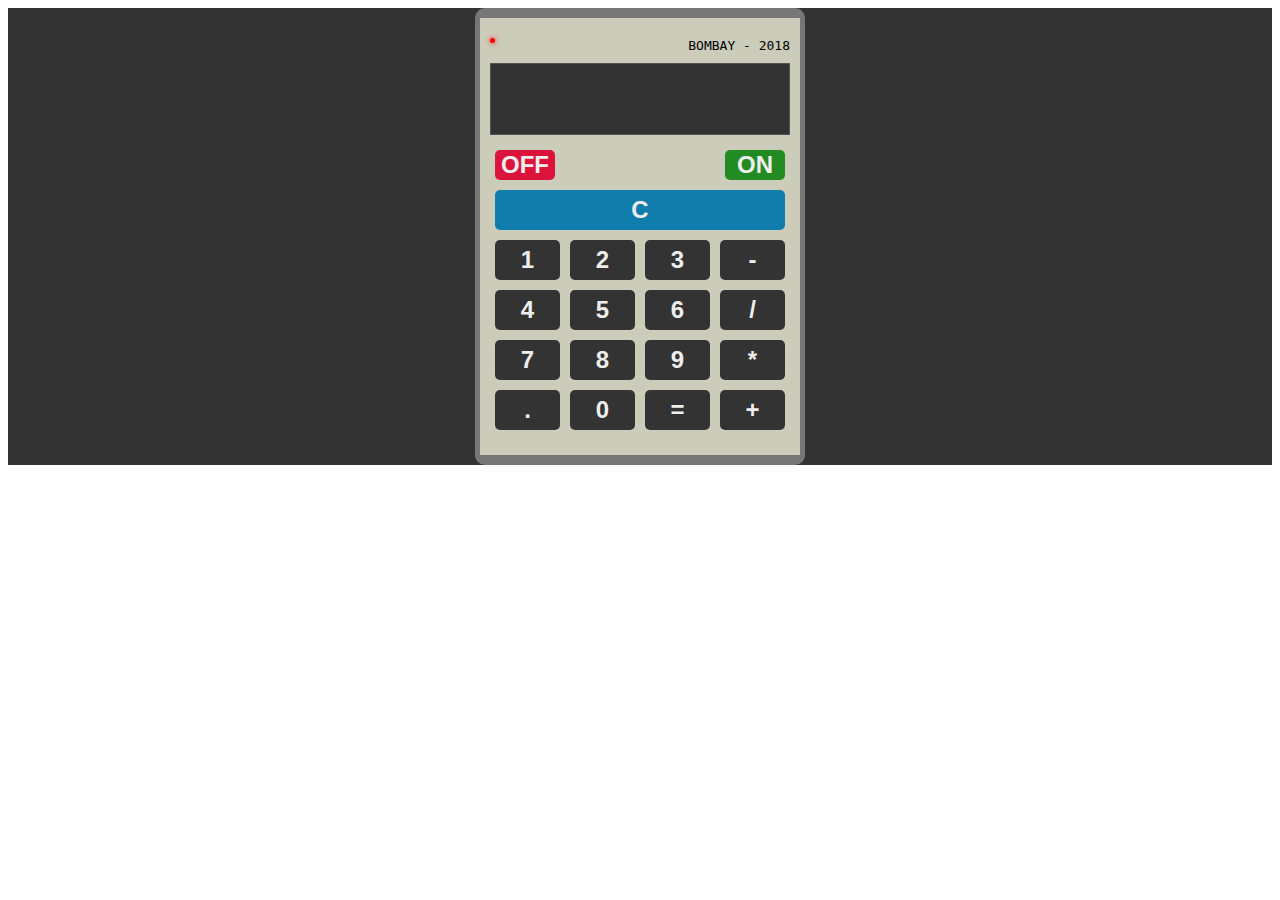
<file: index.html>
<title>new day</title>
<link rel="stylesheet" href="js/jquery-ui-1.12.1.custom/jquery-ui.css">
<link rel="stylesheet" href="style.css">
<body>
  <div class="wrapper" style="background: #333;">
    <div class="calculator">
      <div class="model">
        <div class="indicator">
          <div id="led" class="off-indicator"></div>
        </div><div>BOMBAY - 2018</div>
      </div>

      <div id="display" class="screen">
        <p class="inner-display" id="numbers">0</p>
        <p class="inner-display" id="off-state">
          <span id="off" class="pre">GOODBYE!</span>
        </p>
      </div>

      <div class="btn-pad">
        <div class="power">
          <input type="button" id="btn-off" name="" value="OFF">
          <input type="button" id="btn-on" name="" value="ON">
        </div>
        <div class="row1"><input type="button" id="btn-c" name="" value="C"></div>
        <div class="row1"><input type="button" id="btn-1" name="" value="1"><input type="button" id="btn-2" name="" value="2"><input type="button" id="btn-3" name="" value="3"><input type="button" id="btn-minus" name="" value="-"></div>
        <div class="row1"><input type="button" id="4" name="" value="4"><input type="button" id="btn-5" name="" value="5"><input type="button" id="btn-6" name="" value="6"><input type="button" id="btn-divide" name="" value="/"></div>
        <div class="row1"><input type="button" id="7" name="" value="7"><input type="button" id="btn-8" name="" value="8"><input type="button" id="btn-9" name="" value="9"><input type="button" id="btn-times" name="" value="*"></div>
        <div class="row1"><input type="button" id="btn-dot" name="" value="."><input type="button" id="btn-0" name="" value="0"><input type="button" id="btn-equals" name="" value="="><input type="button" id="btn-add" name="" value="+"></div>
      </div>
    </div>
  </div>
<script src="js/jquery-ui-1.12.1.custom/external/jquery/jquery.js"></script>
<script src="js/jquery-ui-1.12.1.custom/jquery-ui.js"></script>
<script src="js/script.js"></script>
</body>
</file>
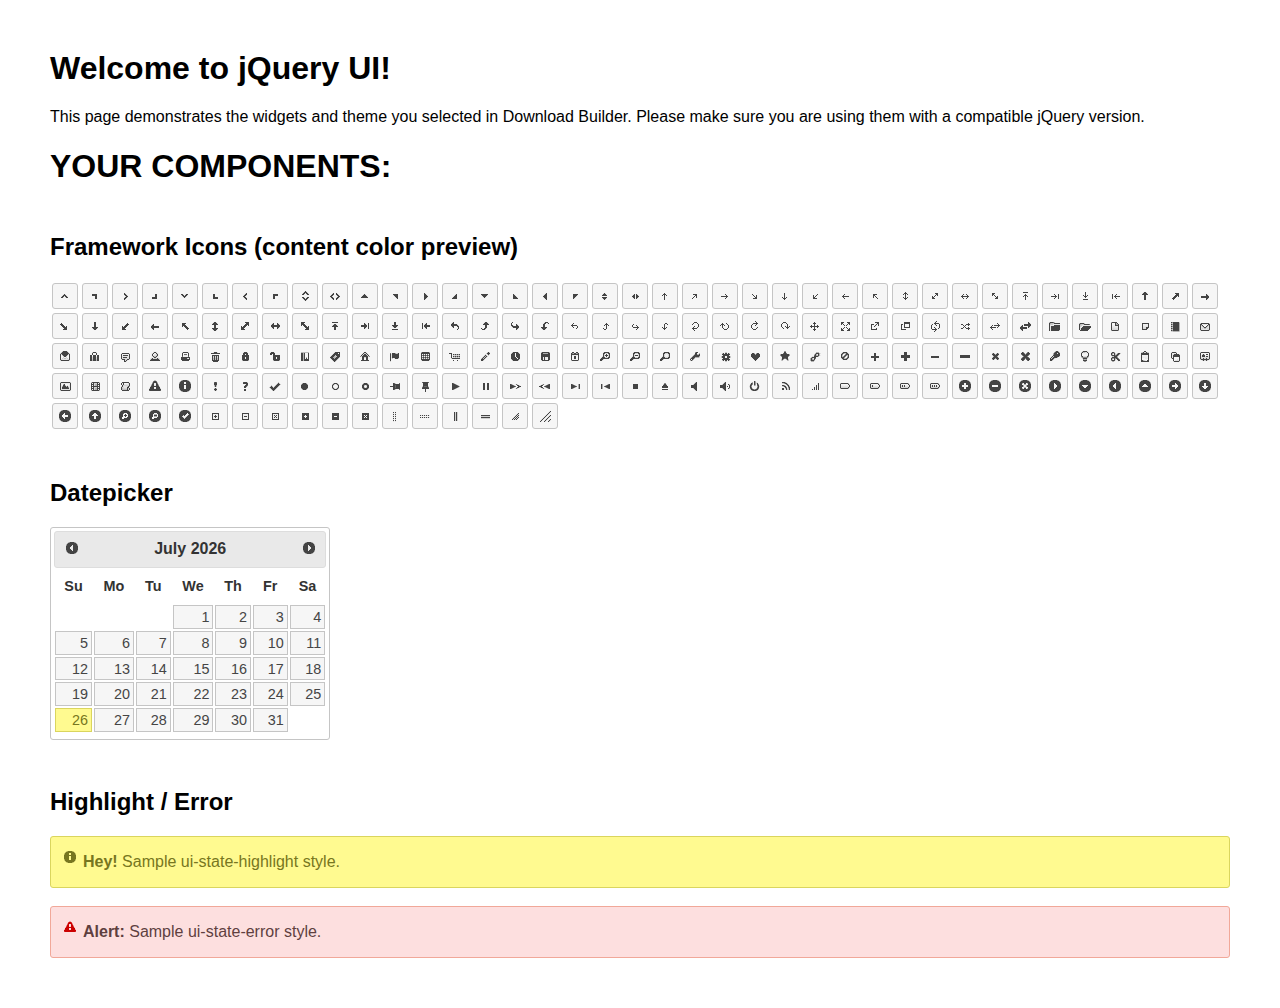
<file: js/jquery-ui-1.12.1.custom/index.html>
<!doctype html>
<html lang="us">
<head>
	<meta charset="utf-8">
	<title>jQuery UI Example Page</title>
	<link href="jquery-ui.css" rel="stylesheet">
	<style>
	body{
		font-family: "Trebuchet MS", sans-serif;
		margin: 50px;
	}
	.demoHeaders {
		margin-top: 2em;
	}
	#dialog-link {
		padding: .4em 1em .4em 20px;
		text-decoration: none;
		position: relative;
	}
	#dialog-link span.ui-icon {
		margin: 0 5px 0 0;
		position: absolute;
		left: .2em;
		top: 50%;
		margin-top: -8px;
	}
	#icons {
		margin: 0;
		padding: 0;
	}
	#icons li {
		margin: 2px;
		position: relative;
		padding: 4px 0;
		cursor: pointer;
		float: left;
		list-style: none;
	}
	#icons span.ui-icon {
		float: left;
		margin: 0 4px;
	}
	.fakewindowcontain .ui-widget-overlay {
		position: absolute;
	}
	select {
		width: 200px;
	}
	</style>
</head>
<body>

<h1>Welcome to jQuery UI!</h1>

<div class="ui-widget">
	<p>This page demonstrates the widgets and theme you selected in Download Builder. Please make sure you are using them with a compatible jQuery version.</p>
</div>

<h1>YOUR COMPONENTS:</h1>
















<h2 class="demoHeaders">Framework Icons (content color preview)</h2>
<ul id="icons" class="ui-widget ui-helper-clearfix">
	<li class="ui-state-default ui-corner-all" title=".ui-icon-caret-1-n"><span class="ui-icon ui-icon-caret-1-n"></span></li>
	<li class="ui-state-default ui-corner-all" title=".ui-icon-caret-1-ne"><span class="ui-icon ui-icon-caret-1-ne"></span></li>
	<li class="ui-state-default ui-corner-all" title=".ui-icon-caret-1-e"><span class="ui-icon ui-icon-caret-1-e"></span></li>
	<li class="ui-state-default ui-corner-all" title=".ui-icon-caret-1-se"><span class="ui-icon ui-icon-caret-1-se"></span></li>
	<li class="ui-state-default ui-corner-all" title=".ui-icon-caret-1-s"><span class="ui-icon ui-icon-caret-1-s"></span></li>
	<li class="ui-state-default ui-corner-all" title=".ui-icon-caret-1-sw"><span class="ui-icon ui-icon-caret-1-sw"></span></li>
	<li class="ui-state-default ui-corner-all" title=".ui-icon-caret-1-w"><span class="ui-icon ui-icon-caret-1-w"></span></li>
	<li class="ui-state-default ui-corner-all" title=".ui-icon-caret-1-nw"><span class="ui-icon ui-icon-caret-1-nw"></span></li>
	<li class="ui-state-default ui-corner-all" title=".ui-icon-caret-2-n-s"><span class="ui-icon ui-icon-caret-2-n-s"></span></li>
	<li class="ui-state-default ui-corner-all" title=".ui-icon-caret-2-e-w"><span class="ui-icon ui-icon-caret-2-e-w"></span></li>
	<li class="ui-state-default ui-corner-all" title=".ui-icon-triangle-1-n"><span class="ui-icon ui-icon-triangle-1-n"></span></li>
	<li class="ui-state-default ui-corner-all" title=".ui-icon-triangle-1-ne"><span class="ui-icon ui-icon-triangle-1-ne"></span></li>
	<li class="ui-state-default ui-corner-all" title=".ui-icon-triangle-1-e"><span class="ui-icon ui-icon-triangle-1-e"></span></li>
	<li class="ui-state-default ui-corner-all" title=".ui-icon-triangle-1-se"><span class="ui-icon ui-icon-triangle-1-se"></span></li>
	<li class="ui-state-default ui-corner-all" title=".ui-icon-triangle-1-s"><span class="ui-icon ui-icon-triangle-1-s"></span></li>
	<li class="ui-state-default ui-corner-all" title=".ui-icon-triangle-1-sw"><span class="ui-icon ui-icon-triangle-1-sw"></span></li>
	<li class="ui-state-default ui-corner-all" title=".ui-icon-triangle-1-w"><span class="ui-icon ui-icon-triangle-1-w"></span></li>
	<li class="ui-state-default ui-corner-all" title=".ui-icon-triangle-1-nw"><span class="ui-icon ui-icon-triangle-1-nw"></span></li>
	<li class="ui-state-default ui-corner-all" title=".ui-icon-triangle-2-n-s"><span class="ui-icon ui-icon-triangle-2-n-s"></span></li>
	<li class="ui-state-default ui-corner-all" title=".ui-icon-triangle-2-e-w"><span class="ui-icon ui-icon-triangle-2-e-w"></span></li>
	<li class="ui-state-default ui-corner-all" title=".ui-icon-arrow-1-n"><span class="ui-icon ui-icon-arrow-1-n"></span></li>
	<li class="ui-state-default ui-corner-all" title=".ui-icon-arrow-1-ne"><span class="ui-icon ui-icon-arrow-1-ne"></span></li>
	<li class="ui-state-default ui-corner-all" title=".ui-icon-arrow-1-e"><span class="ui-icon ui-icon-arrow-1-e"></span></li>
	<li class="ui-state-default ui-corner-all" title=".ui-icon-arrow-1-se"><span class="ui-icon ui-icon-arrow-1-se"></span></li>
	<li class="ui-state-default ui-corner-all" title=".ui-icon-arrow-1-s"><span class="ui-icon ui-icon-arrow-1-s"></span></li>
	<li class="ui-state-default ui-corner-all" title=".ui-icon-arrow-1-sw"><span class="ui-icon ui-icon-arrow-1-sw"></span></li>
	<li class="ui-state-default ui-corner-all" title=".ui-icon-arrow-1-w"><span class="ui-icon ui-icon-arrow-1-w"></span></li>
	<li class="ui-state-default ui-corner-all" title=".ui-icon-arrow-1-nw"><span class="ui-icon ui-icon-arrow-1-nw"></span></li>
	<li class="ui-state-default ui-corner-all" title=".ui-icon-arrow-2-n-s"><span class="ui-icon ui-icon-arrow-2-n-s"></span></li>
	<li class="ui-state-default ui-corner-all" title=".ui-icon-arrow-2-ne-sw"><span class="ui-icon ui-icon-arrow-2-ne-sw"></span></li>
	<li class="ui-state-default ui-corner-all" title=".ui-icon-arrow-2-e-w"><span class="ui-icon ui-icon-arrow-2-e-w"></span></li>
	<li class="ui-state-default ui-corner-all" title=".ui-icon-arrow-2-se-nw"><span class="ui-icon ui-icon-arrow-2-se-nw"></span></li>
	<li class="ui-state-default ui-corner-all" title=".ui-icon-arrowstop-1-n"><span class="ui-icon ui-icon-arrowstop-1-n"></span></li>
	<li class="ui-state-default ui-corner-all" title=".ui-icon-arrowstop-1-e"><span class="ui-icon ui-icon-arrowstop-1-e"></span></li>
	<li class="ui-state-default ui-corner-all" title=".ui-icon-arrowstop-1-s"><span class="ui-icon ui-icon-arrowstop-1-s"></span></li>
	<li class="ui-state-default ui-corner-all" title=".ui-icon-arrowstop-1-w"><span class="ui-icon ui-icon-arrowstop-1-w"></span></li>
	<li class="ui-state-default ui-corner-all" title=".ui-icon-arrowthick-1-n"><span class="ui-icon ui-icon-arrowthick-1-n"></span></li>
	<li class="ui-state-default ui-corner-all" title=".ui-icon-arrowthick-1-ne"><span class="ui-icon ui-icon-arrowthick-1-ne"></span></li>
	<li class="ui-state-default ui-corner-all" title=".ui-icon-arrowthick-1-e"><span class="ui-icon ui-icon-arrowthick-1-e"></span></li>
	<li class="ui-state-default ui-corner-all" title=".ui-icon-arrowthick-1-se"><span class="ui-icon ui-icon-arrowthick-1-se"></span></li>
	<li class="ui-state-default ui-corner-all" title=".ui-icon-arrowthick-1-s"><span class="ui-icon ui-icon-arrowthick-1-s"></span></li>
	<li class="ui-state-default ui-corner-all" title=".ui-icon-arrowthick-1-sw"><span class="ui-icon ui-icon-arrowthick-1-sw"></span></li>
	<li class="ui-state-default ui-corner-all" title=".ui-icon-arrowthick-1-w"><span class="ui-icon ui-icon-arrowthick-1-w"></span></li>
	<li class="ui-state-default ui-corner-all" title=".ui-icon-arrowthick-1-nw"><span class="ui-icon ui-icon-arrowthick-1-nw"></span></li>
	<li class="ui-state-default ui-corner-all" title=".ui-icon-arrowthick-2-n-s"><span class="ui-icon ui-icon-arrowthick-2-n-s"></span></li>
	<li class="ui-state-default ui-corner-all" title=".ui-icon-arrowthick-2-ne-sw"><span class="ui-icon ui-icon-arrowthick-2-ne-sw"></span></li>
	<li class="ui-state-default ui-corner-all" title=".ui-icon-arrowthick-2-e-w"><span class="ui-icon ui-icon-arrowthick-2-e-w"></span></li>
	<li class="ui-state-default ui-corner-all" title=".ui-icon-arrowthick-2-se-nw"><span class="ui-icon ui-icon-arrowthick-2-se-nw"></span></li>
	<li class="ui-state-default ui-corner-all" title=".ui-icon-arrowthickstop-1-n"><span class="ui-icon ui-icon-arrowthickstop-1-n"></span></li>
	<li class="ui-state-default ui-corner-all" title=".ui-icon-arrowthickstop-1-e"><span class="ui-icon ui-icon-arrowthickstop-1-e"></span></li>
	<li class="ui-state-default ui-corner-all" title=".ui-icon-arrowthickstop-1-s"><span class="ui-icon ui-icon-arrowthickstop-1-s"></span></li>
	<li class="ui-state-default ui-corner-all" title=".ui-icon-arrowthickstop-1-w"><span class="ui-icon ui-icon-arrowthickstop-1-w"></span></li>
	<li class="ui-state-default ui-corner-all" title=".ui-icon-arrowreturnthick-1-w"><span class="ui-icon ui-icon-arrowreturnthick-1-w"></span></li>
	<li class="ui-state-default ui-corner-all" title=".ui-icon-arrowreturnthick-1-n"><span class="ui-icon ui-icon-arrowreturnthick-1-n"></span></li>
	<li class="ui-state-default ui-corner-all" title=".ui-icon-arrowreturnthick-1-e"><span class="ui-icon ui-icon-arrowreturnthick-1-e"></span></li>
	<li class="ui-state-default ui-corner-all" title=".ui-icon-arrowreturnthick-1-s"><span class="ui-icon ui-icon-arrowreturnthick-1-s"></span></li>
	<li class="ui-state-default ui-corner-all" title=".ui-icon-arrowreturn-1-w"><span class="ui-icon ui-icon-arrowreturn-1-w"></span></li>
	<li class="ui-state-default ui-corner-all" title=".ui-icon-arrowreturn-1-n"><span class="ui-icon ui-icon-arrowreturn-1-n"></span></li>
	<li class="ui-state-default ui-corner-all" title=".ui-icon-arrowreturn-1-e"><span class="ui-icon ui-icon-arrowreturn-1-e"></span></li>
	<li class="ui-state-default ui-corner-all" title=".ui-icon-arrowreturn-1-s"><span class="ui-icon ui-icon-arrowreturn-1-s"></span></li>
	<li class="ui-state-default ui-corner-all" title=".ui-icon-arrowrefresh-1-w"><span class="ui-icon ui-icon-arrowrefresh-1-w"></span></li>
	<li class="ui-state-default ui-corner-all" title=".ui-icon-arrowrefresh-1-n"><span class="ui-icon ui-icon-arrowrefresh-1-n"></span></li>
	<li class="ui-state-default ui-corner-all" title=".ui-icon-arrowrefresh-1-e"><span class="ui-icon ui-icon-arrowrefresh-1-e"></span></li>
	<li class="ui-state-default ui-corner-all" title=".ui-icon-arrowrefresh-1-s"><span class="ui-icon ui-icon-arrowrefresh-1-s"></span></li>
	<li class="ui-state-default ui-corner-all" title=".ui-icon-arrow-4"><span class="ui-icon ui-icon-arrow-4"></span></li>
	<li class="ui-state-default ui-corner-all" title=".ui-icon-arrow-4-diag"><span class="ui-icon ui-icon-arrow-4-diag"></span></li>
	<li class="ui-state-default ui-corner-all" title=".ui-icon-extlink"><span class="ui-icon ui-icon-extlink"></span></li>
	<li class="ui-state-default ui-corner-all" title=".ui-icon-newwin"><span class="ui-icon ui-icon-newwin"></span></li>
	<li class="ui-state-default ui-corner-all" title=".ui-icon-refresh"><span class="ui-icon ui-icon-refresh"></span></li>
	<li class="ui-state-default ui-corner-all" title=".ui-icon-shuffle"><span class="ui-icon ui-icon-shuffle"></span></li>
	<li class="ui-state-default ui-corner-all" title=".ui-icon-transfer-e-w"><span class="ui-icon ui-icon-transfer-e-w"></span></li>
	<li class="ui-state-default ui-corner-all" title=".ui-icon-transferthick-e-w"><span class="ui-icon ui-icon-transferthick-e-w"></span></li>
	<li class="ui-state-default ui-corner-all" title=".ui-icon-folder-collapsed"><span class="ui-icon ui-icon-folder-collapsed"></span></li>
	<li class="ui-state-default ui-corner-all" title=".ui-icon-folder-open"><span class="ui-icon ui-icon-folder-open"></span></li>
	<li class="ui-state-default ui-corner-all" title=".ui-icon-document"><span class="ui-icon ui-icon-document"></span></li>
	<li class="ui-state-default ui-corner-all" title=".ui-icon-document-b"><span class="ui-icon ui-icon-document-b"></span></li>
	<li class="ui-state-default ui-corner-all" title=".ui-icon-note"><span class="ui-icon ui-icon-note"></span></li>
	<li class="ui-state-default ui-corner-all" title=".ui-icon-mail-closed"><span class="ui-icon ui-icon-mail-closed"></span></li>
	<li class="ui-state-default ui-corner-all" title=".ui-icon-mail-open"><span class="ui-icon ui-icon-mail-open"></span></li>
	<li class="ui-state-default ui-corner-all" title=".ui-icon-suitcase"><span class="ui-icon ui-icon-suitcase"></span></li>
	<li class="ui-state-default ui-corner-all" title=".ui-icon-comment"><span class="ui-icon ui-icon-comment"></span></li>
	<li class="ui-state-default ui-corner-all" title=".ui-icon-person"><span class="ui-icon ui-icon-person"></span></li>
	<li class="ui-state-default ui-corner-all" title=".ui-icon-print"><span class="ui-icon ui-icon-print"></span></li>
	<li class="ui-state-default ui-corner-all" title=".ui-icon-trash"><span class="ui-icon ui-icon-trash"></span></li>
	<li class="ui-state-default ui-corner-all" title=".ui-icon-locked"><span class="ui-icon ui-icon-locked"></span></li>
	<li class="ui-state-default ui-corner-all" title=".ui-icon-unlocked"><span class="ui-icon ui-icon-unlocked"></span></li>
	<li class="ui-state-default ui-corner-all" title=".ui-icon-bookmark"><span class="ui-icon ui-icon-bookmark"></span></li>
	<li class="ui-state-default ui-corner-all" title=".ui-icon-tag"><span class="ui-icon ui-icon-tag"></span></li>
	<li class="ui-state-default ui-corner-all" title=".ui-icon-home"><span class="ui-icon ui-icon-home"></span></li>
	<li class="ui-state-default ui-corner-all" title=".ui-icon-flag"><span class="ui-icon ui-icon-flag"></span></li>
	<li class="ui-state-default ui-corner-all" title=".ui-icon-calculator"><span class="ui-icon ui-icon-calculator"></span></li>
	<li class="ui-state-default ui-corner-all" title=".ui-icon-cart"><span class="ui-icon ui-icon-cart"></span></li>
	<li class="ui-state-default ui-corner-all" title=".ui-icon-pencil"><span class="ui-icon ui-icon-pencil"></span></li>
	<li class="ui-state-default ui-corner-all" title=".ui-icon-clock"><span class="ui-icon ui-icon-clock"></span></li>
	<li class="ui-state-default ui-corner-all" title=".ui-icon-disk"><span class="ui-icon ui-icon-disk"></span></li>
	<li class="ui-state-default ui-corner-all" title=".ui-icon-calendar"><span class="ui-icon ui-icon-calendar"></span></li>
	<li class="ui-state-default ui-corner-all" title=".ui-icon-zoomin"><span class="ui-icon ui-icon-zoomin"></span></li>
	<li class="ui-state-default ui-corner-all" title=".ui-icon-zoomout"><span class="ui-icon ui-icon-zoomout"></span></li>
	<li class="ui-state-default ui-corner-all" title=".ui-icon-search"><span class="ui-icon ui-icon-search"></span></li>
	<li class="ui-state-default ui-corner-all" title=".ui-icon-wrench"><span class="ui-icon ui-icon-wrench"></span></li>
	<li class="ui-state-default ui-corner-all" title=".ui-icon-gear"><span class="ui-icon ui-icon-gear"></span></li>
	<li class="ui-state-default ui-corner-all" title=".ui-icon-heart"><span class="ui-icon ui-icon-heart"></span></li>
	<li class="ui-state-default ui-corner-all" title=".ui-icon-star"><span class="ui-icon ui-icon-star"></span></li>
	<li class="ui-state-default ui-corner-all" title=".ui-icon-link"><span class="ui-icon ui-icon-link"></span></li>
	<li class="ui-state-default ui-corner-all" title=".ui-icon-cancel"><span class="ui-icon ui-icon-cancel"></span></li>
	<li class="ui-state-default ui-corner-all" title=".ui-icon-plus"><span class="ui-icon ui-icon-plus"></span></li>
	<li class="ui-state-default ui-corner-all" title=".ui-icon-plusthick"><span class="ui-icon ui-icon-plusthick"></span></li>
	<li class="ui-state-default ui-corner-all" title=".ui-icon-minus"><span class="ui-icon ui-icon-minus"></span></li>
	<li class="ui-state-default ui-corner-all" title=".ui-icon-minusthick"><span class="ui-icon ui-icon-minusthick"></span></li>
	<li class="ui-state-default ui-corner-all" title=".ui-icon-close"><span class="ui-icon ui-icon-close"></span></li>
	<li class="ui-state-default ui-corner-all" title=".ui-icon-closethick"><span class="ui-icon ui-icon-closethick"></span></li>
	<li class="ui-state-default ui-corner-all" title=".ui-icon-key"><span class="ui-icon ui-icon-key"></span></li>
	<li class="ui-state-default ui-corner-all" title=".ui-icon-lightbulb"><span class="ui-icon ui-icon-lightbulb"></span></li>
	<li class="ui-state-default ui-corner-all" title=".ui-icon-scissors"><span class="ui-icon ui-icon-scissors"></span></li>
	<li class="ui-state-default ui-corner-all" title=".ui-icon-clipboard"><span class="ui-icon ui-icon-clipboard"></span></li>
	<li class="ui-state-default ui-corner-all" title=".ui-icon-copy"><span class="ui-icon ui-icon-copy"></span></li>
	<li class="ui-state-default ui-corner-all" title=".ui-icon-contact"><span class="ui-icon ui-icon-contact"></span></li>
	<li class="ui-state-default ui-corner-all" title=".ui-icon-image"><span class="ui-icon ui-icon-image"></span></li>
	<li class="ui-state-default ui-corner-all" title=".ui-icon-video"><span class="ui-icon ui-icon-video"></span></li>
	<li class="ui-state-default ui-corner-all" title=".ui-icon-script"><span class="ui-icon ui-icon-script"></span></li>
	<li class="ui-state-default ui-corner-all" title=".ui-icon-alert"><span class="ui-icon ui-icon-alert"></span></li>
	<li class="ui-state-default ui-corner-all" title=".ui-icon-info"><span class="ui-icon ui-icon-info"></span></li>
	<li class="ui-state-default ui-corner-all" title=".ui-icon-notice"><span class="ui-icon ui-icon-notice"></span></li>
	<li class="ui-state-default ui-corner-all" title=".ui-icon-help"><span class="ui-icon ui-icon-help"></span></li>
	<li class="ui-state-default ui-corner-all" title=".ui-icon-check"><span class="ui-icon ui-icon-check"></span></li>
	<li class="ui-state-default ui-corner-all" title=".ui-icon-bullet"><span class="ui-icon ui-icon-bullet"></span></li>
	<li class="ui-state-default ui-corner-all" title=".ui-icon-radio-off"><span class="ui-icon ui-icon-radio-off"></span></li>
	<li class="ui-state-default ui-corner-all" title=".ui-icon-radio-on"><span class="ui-icon ui-icon-radio-on"></span></li>
	<li class="ui-state-default ui-corner-all" title=".ui-icon-pin-w"><span class="ui-icon ui-icon-pin-w"></span></li>
	<li class="ui-state-default ui-corner-all" title=".ui-icon-pin-s"><span class="ui-icon ui-icon-pin-s"></span></li>
	<li class="ui-state-default ui-corner-all" title=".ui-icon-play"><span class="ui-icon ui-icon-play"></span></li>
	<li class="ui-state-default ui-corner-all" title=".ui-icon-pause"><span class="ui-icon ui-icon-pause"></span></li>
	<li class="ui-state-default ui-corner-all" title=".ui-icon-seek-next"><span class="ui-icon ui-icon-seek-next"></span></li>
	<li class="ui-state-default ui-corner-all" title=".ui-icon-seek-prev"><span class="ui-icon ui-icon-seek-prev"></span></li>
	<li class="ui-state-default ui-corner-all" title=".ui-icon-seek-end"><span class="ui-icon ui-icon-seek-end"></span></li>
	<li class="ui-state-default ui-corner-all" title=".ui-icon-seek-first"><span class="ui-icon ui-icon-seek-first"></span></li>
	<li class="ui-state-default ui-corner-all" title=".ui-icon-stop"><span class="ui-icon ui-icon-stop"></span></li>
	<li class="ui-state-default ui-corner-all" title=".ui-icon-eject"><span class="ui-icon ui-icon-eject"></span></li>
	<li class="ui-state-default ui-corner-all" title=".ui-icon-volume-off"><span class="ui-icon ui-icon-volume-off"></span></li>
	<li class="ui-state-default ui-corner-all" title=".ui-icon-volume-on"><span class="ui-icon ui-icon-volume-on"></span></li>
	<li class="ui-state-default ui-corner-all" title=".ui-icon-power"><span class="ui-icon ui-icon-power"></span></li>
	<li class="ui-state-default ui-corner-all" title=".ui-icon-signal-diag"><span class="ui-icon ui-icon-signal-diag"></span></li>
	<li class="ui-state-default ui-corner-all" title=".ui-icon-signal"><span class="ui-icon ui-icon-signal"></span></li>
	<li class="ui-state-default ui-corner-all" title=".ui-icon-battery-0"><span class="ui-icon ui-icon-battery-0"></span></li>
	<li class="ui-state-default ui-corner-all" title=".ui-icon-battery-1"><span class="ui-icon ui-icon-battery-1"></span></li>
	<li class="ui-state-default ui-corner-all" title=".ui-icon-battery-2"><span class="ui-icon ui-icon-battery-2"></span></li>
	<li class="ui-state-default ui-corner-all" title=".ui-icon-battery-3"><span class="ui-icon ui-icon-battery-3"></span></li>
	<li class="ui-state-default ui-corner-all" title=".ui-icon-circle-plus"><span class="ui-icon ui-icon-circle-plus"></span></li>
	<li class="ui-state-default ui-corner-all" title=".ui-icon-circle-minus"><span class="ui-icon ui-icon-circle-minus"></span></li>
	<li class="ui-state-default ui-corner-all" title=".ui-icon-circle-close"><span class="ui-icon ui-icon-circle-close"></span></li>
	<li class="ui-state-default ui-corner-all" title=".ui-icon-circle-triangle-e"><span class="ui-icon ui-icon-circle-triangle-e"></span></li>
	<li class="ui-state-default ui-corner-all" title=".ui-icon-circle-triangle-s"><span class="ui-icon ui-icon-circle-triangle-s"></span></li>
	<li class="ui-state-default ui-corner-all" title=".ui-icon-circle-triangle-w"><span class="ui-icon ui-icon-circle-triangle-w"></span></li>
	<li class="ui-state-default ui-corner-all" title=".ui-icon-circle-triangle-n"><span class="ui-icon ui-icon-circle-triangle-n"></span></li>
	<li class="ui-state-default ui-corner-all" title=".ui-icon-circle-arrow-e"><span class="ui-icon ui-icon-circle-arrow-e"></span></li>
	<li class="ui-state-default ui-corner-all" title=".ui-icon-circle-arrow-s"><span class="ui-icon ui-icon-circle-arrow-s"></span></li>
	<li class="ui-state-default ui-corner-all" title=".ui-icon-circle-arrow-w"><span class="ui-icon ui-icon-circle-arrow-w"></span></li>
	<li class="ui-state-default ui-corner-all" title=".ui-icon-circle-arrow-n"><span class="ui-icon ui-icon-circle-arrow-n"></span></li>
	<li class="ui-state-default ui-corner-all" title=".ui-icon-circle-zoomin"><span class="ui-icon ui-icon-circle-zoomin"></span></li>
	<li class="ui-state-default ui-corner-all" title=".ui-icon-circle-zoomout"><span class="ui-icon ui-icon-circle-zoomout"></span></li>
	<li class="ui-state-default ui-corner-all" title=".ui-icon-circle-check"><span class="ui-icon ui-icon-circle-check"></span></li>
	<li class="ui-state-default ui-corner-all" title=".ui-icon-circlesmall-plus"><span class="ui-icon ui-icon-circlesmall-plus"></span></li>
	<li class="ui-state-default ui-corner-all" title=".ui-icon-circlesmall-minus"><span class="ui-icon ui-icon-circlesmall-minus"></span></li>
	<li class="ui-state-default ui-corner-all" title=".ui-icon-circlesmall-close"><span class="ui-icon ui-icon-circlesmall-close"></span></li>
	<li class="ui-state-default ui-corner-all" title=".ui-icon-squaresmall-plus"><span class="ui-icon ui-icon-squaresmall-plus"></span></li>
	<li class="ui-state-default ui-corner-all" title=".ui-icon-squaresmall-minus"><span class="ui-icon ui-icon-squaresmall-minus"></span></li>
	<li class="ui-state-default ui-corner-all" title=".ui-icon-squaresmall-close"><span class="ui-icon ui-icon-squaresmall-close"></span></li>
	<li class="ui-state-default ui-corner-all" title=".ui-icon-grip-dotted-vertical"><span class="ui-icon ui-icon-grip-dotted-vertical"></span></li>
	<li class="ui-state-default ui-corner-all" title=".ui-icon-grip-dotted-horizontal"><span class="ui-icon ui-icon-grip-dotted-horizontal"></span></li>
	<li class="ui-state-default ui-corner-all" title=".ui-icon-grip-solid-vertical"><span class="ui-icon ui-icon-grip-solid-vertical"></span></li>
	<li class="ui-state-default ui-corner-all" title=".ui-icon-grip-solid-horizontal"><span class="ui-icon ui-icon-grip-solid-horizontal"></span></li>
	<li class="ui-state-default ui-corner-all" title=".ui-icon-gripsmall-diagonal-se"><span class="ui-icon ui-icon-gripsmall-diagonal-se"></span></li>
	<li class="ui-state-default ui-corner-all" title=".ui-icon-grip-diagonal-se"><span class="ui-icon ui-icon-grip-diagonal-se"></span></li>
</ul>




<!-- Datepicker -->
<h2 class="demoHeaders">Datepicker</h2>
<div id="datepicker"></div>












<!-- Highlight / Error -->
<h2 class="demoHeaders">Highlight / Error</h2>
<div class="ui-widget">
	<div class="ui-state-highlight ui-corner-all" style="margin-top: 20px; padding: 0 .7em;">
		<p><span class="ui-icon ui-icon-info" style="float: left; margin-right: .3em;"></span>
		<strong>Hey!</strong> Sample ui-state-highlight style.</p>
	</div>
</div>
<br>
<div class="ui-widget">
	<div class="ui-state-error ui-corner-all" style="padding: 0 .7em;">
		<p><span class="ui-icon ui-icon-alert" style="float: left; margin-right: .3em;"></span>
		<strong>Alert:</strong> Sample ui-state-error style.</p>
	</div>
</div>

<script src="external/jquery/jquery.js"></script>
<script src="jquery-ui.js"></script>
<script>















$( "#datepicker" ).datepicker({
	inline: true
});














// Hover states on the static widgets
$( "#dialog-link, #icons li" ).hover(
	function() {
		$( this ).addClass( "ui-state-hover" );
	},
	function() {
		$( this ).removeClass( "ui-state-hover" );
	}
);
</script>
</body>
</html>
</file>
<file: style.css>
.calculator{
  width: 300px;
  height: auto;
  margin: 0 auto;
  background: #ccb;
  padding: 20px 10px;
  border: 5px solid #777;
  border-top: 10px solid #777;
  border-bottom: 10px solid #777;
  border-radius: 10px;
}
.model{
  font-size: 13px;
  font-family: monospace;
  text-align: right;
  display: flex;
  justify-content: space-between;
}

.screen{
  width: 100% auto;
  background: #777;
  border: 1px solid #555;
  font-family: monospace;
  color: #ddd;
  text-align: right;
  margin: 10px 0;
}

.inner-display{
  width: 100% auto;
  height: 70px;
  line-height: 70px;
  font-size: 2.5em;
  padding: 0 10px;
  margin: 0;
}
#numbers, #off{display: none;}
#off-state{text-align: center;background: #333;}
.bye{
  font-size: 0em;
  color: #333;
  transition: font-size 3s, color .5s;
}
.remove{display: none;}

.row1{
  width: 100% auto;
  display: flex;
  height: 50px;
}
input[type=button]{
  background: #333;
  color: #eee;
  width: 100%;
  font-weight: bold;
  font-size: 1.5em;
  border: 0 none;
  border-radius: 5px;
  margin: 5px;
  cursor: pointer;
}
.power{
  display: flex;
  justify-content: space-between;
}
#btn-c{
  background: #107dac;
}
#btn-off{
  background: #dc143c;
  width: 20%;
}
#btn-on{
  background: #228b22;
  width: 20%;
}
.off-indicator, .on-indicator{
  width: 5px;
  height: 5px;
  border-radius: 50%;
}
.off-indicator{
  background: #f00;
  box-shadow: 0 0 5px #f00;
}
.on-indicator{
  background: #32cd32;
  box-shadow: 0 0 5px #32cd32;
}
</file>
